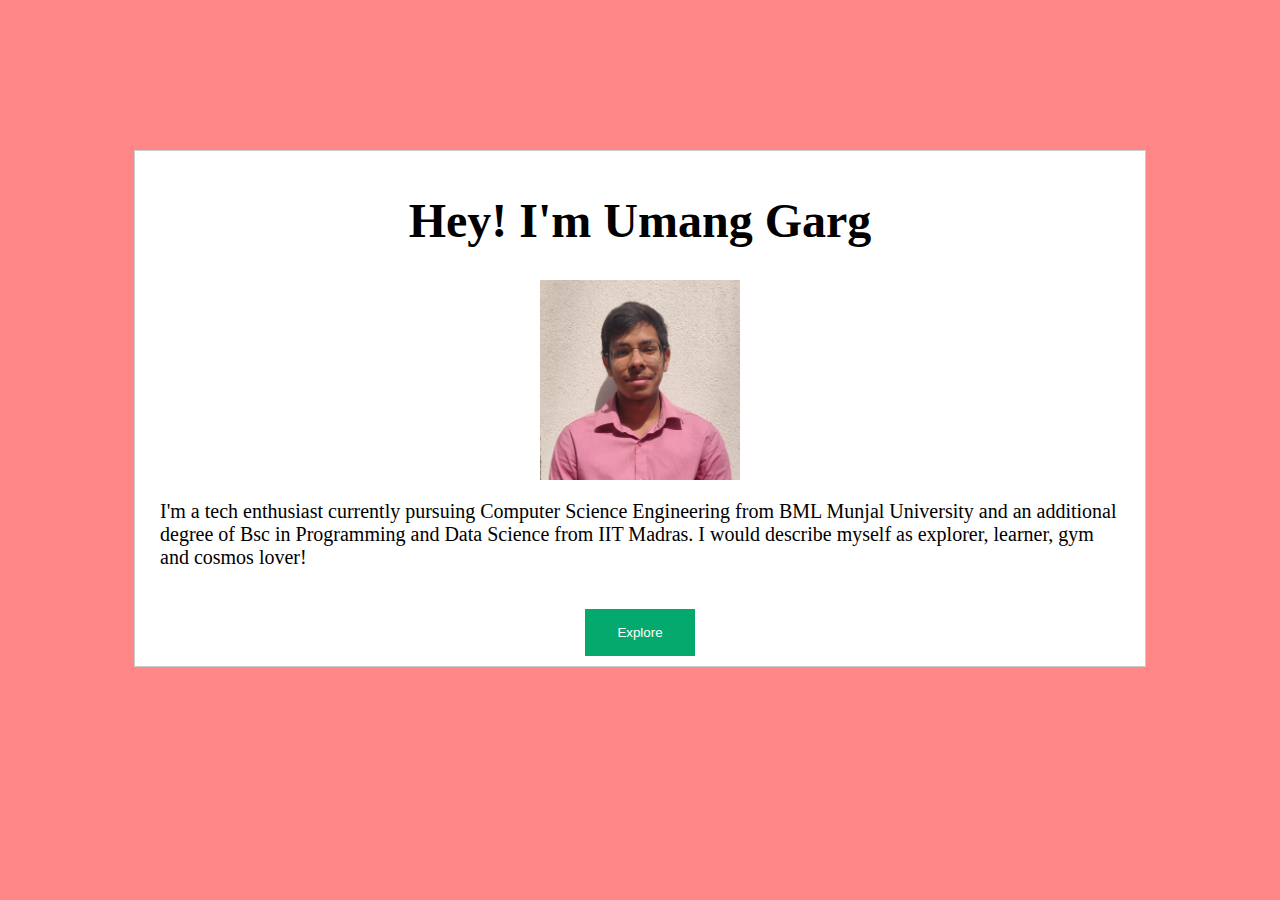
<file: index.html>
<!DOCTYPE html>
<html lang="en">

<head>
    <meta charset="UTF-8">
    <meta http-equiv="X-UA-Compatible" content="IE=edge">
    <meta name="viewport" content="width=device-width, initial-scale=1.0">
  <link rel = "icon" href = "/static/UG (1).png" type = "image/x-icon"> 
    <title>Profile</title>

    <style>
        
    body {
        margin: 0;
        padding: 0;
        font-family: "Helvetica Neue";
        background-color: #FF8787;
    }

    h1 {
        text-align: center;
        font-size: 3em;
    }

    .text {
        text-align: center;
        font-size: 20px;
    }

    input[type=text] {
        border: 2px solid;
        border-radius: 4px;
    }

    input[type=button] {
        background-color: #04AA6D;
        border: none;
        color: white;
        padding: 16px 32px;
        /* text-decoration: none; */
        margin: 40px auto 0;
        display: block;
        cursor: pointer;
    }
    .container {
        width: 90%;
        max-width: 960px;
        margin: 150px auto;
        padding: 10px 25px;
        border: 1px solid #ccc;
        background: #fff;
    }
    a{
        text-decoration: none;
    }

    .center {
        display: block;
        margin: 0 auto 20px;
        max-width: 50%;
    }

    @media screen and (max-width: 768px) {
        .container {
            margin: 100px auto;
        }
        .center {
            max-width: 80%;
        }
    }

    @media screen and (max-width: 480px) {
        .container {
            margin: 50px auto;
            padding: 10px;
        }
        input[type=button] {
            margin-top: 20px;
        }
    }
    </style>
</head>

<body>
    <div class="container">
        <h1>Hey! I'm Umang Garg</h1>
        <div data-role="content">
            <img src="/static/WhatsApp Image 2023-02-09 at 3.01.21 PM copy.jpeg" alt="Profile Pic" style="width:200px;height:200px;" class="center">
            <label for="slider-1" class="text"> I'm a tech enthusiast currently pursuing Computer Science Engineering
                from BML Munjal University and an additional degree of Bsc in Programming and Data Science from IIT
                Madras. I would describe myself as explorer, learner, gym and cosmos lover!</label>
            <br />
            <a href="/views/home_page.html">
                <input type="button" value="Explore" ></input>
            </a>

        </div>
    </div>
</body>

</html>
</file>
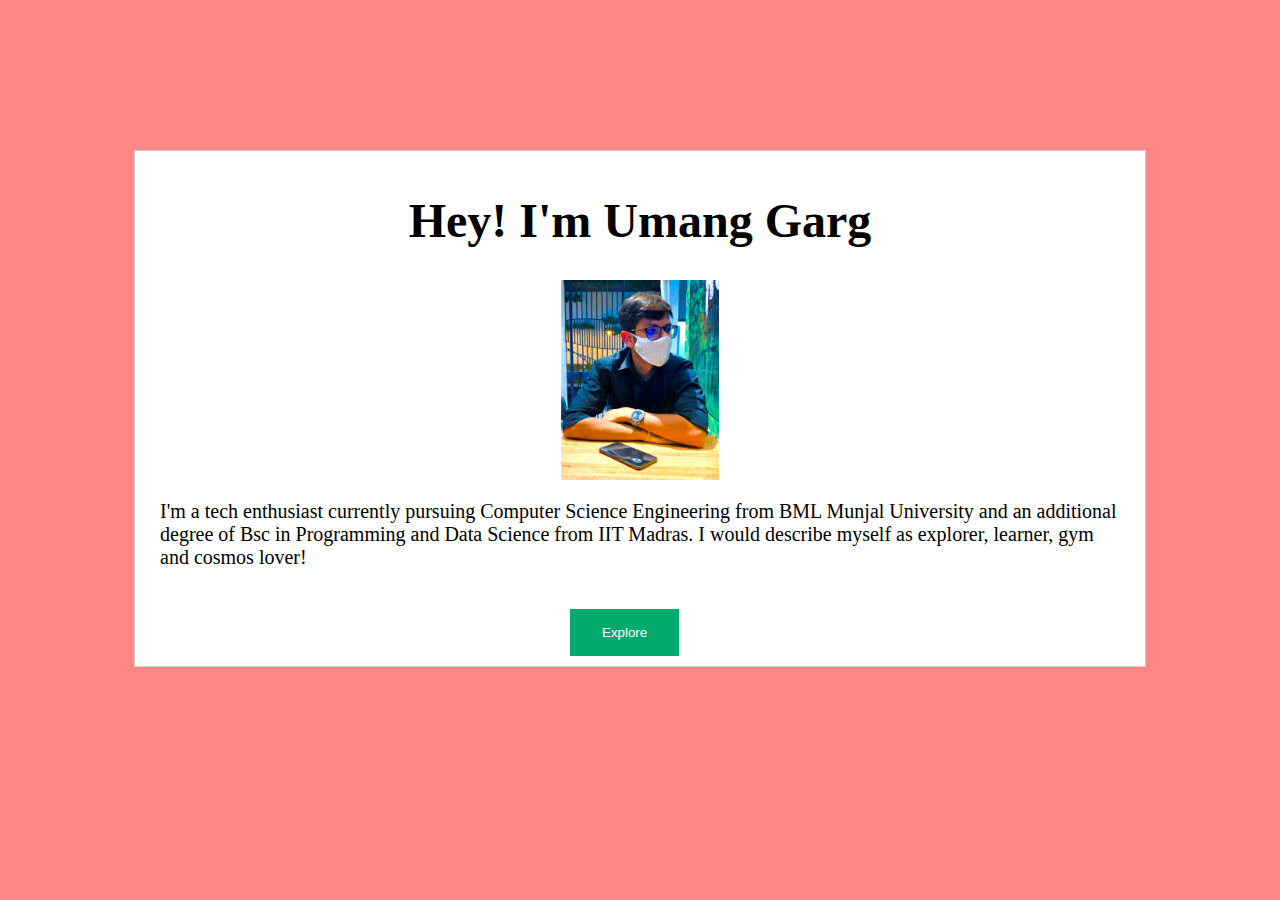
<file: views/index.html>
<!DOCTYPE html>
<html lang="en">

<head>
    <meta charset="UTF-8">
    <meta http-equiv="X-UA-Compatible" content="IE=edge">
    <meta name="viewport" content="width=device-width, initial-scale=1.0">
  <link rel = "icon" href = "/static/UG (1).png" type = "image/x-icon"> 
    <title>Profile</title>

    <style>
        body {
            margin: 0;
            padding: 0;
            font-family: "Helvetica Neue";
            background-color: #FF8787;
        }

        h1 {
            text-align: center;
            font-size: 3em;
        }

        .text {
            text-align: center;
            font-size: 20px;
        }

        input[type=text] {
            border: 2px solid;
            /* margin: 0px 30px 0px; */
            border-radius: 4px;
        }

        input[type=button] {
            background-color: #04AA6D;
            border: none;
            color: white;
            padding: 16px 32px;
            text-decoration: none;
            margin: 40px 410px 0px;
            cursor: pointer;
        }

        .container {
            width: 960px;
            margin: 150px auto;
            padding: 10px 25px;
            border: 1px solid #ccc;
            background: #fff;
        }

        .center {
            display: block;
            margin-left: auto;
            margin-right: auto;
            margin-bottom: 20px;
            width: 50%;
        }
    </style>
</head>

<body>
    <div class="container">
        <h1>Hey! I'm Umang Garg</h1>
        <div data-role="content">
            <img src="/static/IMG_1668 2 copy.jpg" alt="Profile Pic" style="width:200px;height:200px;" class="center">
            <label for="slider-1" class="text"> I'm a tech enthusiast currently pursuing Computer Science Engineering
                from BML Munjal University and an additional degree of Bsc in Programming and Data Science from IIT
                Madras. I would describe myself as explorer, learner, gym and cosmos lover!</label>
            <br />
            <a href="/views/home_page.html">
                <input type="button" value="Explore" ></input>
            </a>

        </div>
    </div>
</body>

</html>
</file>
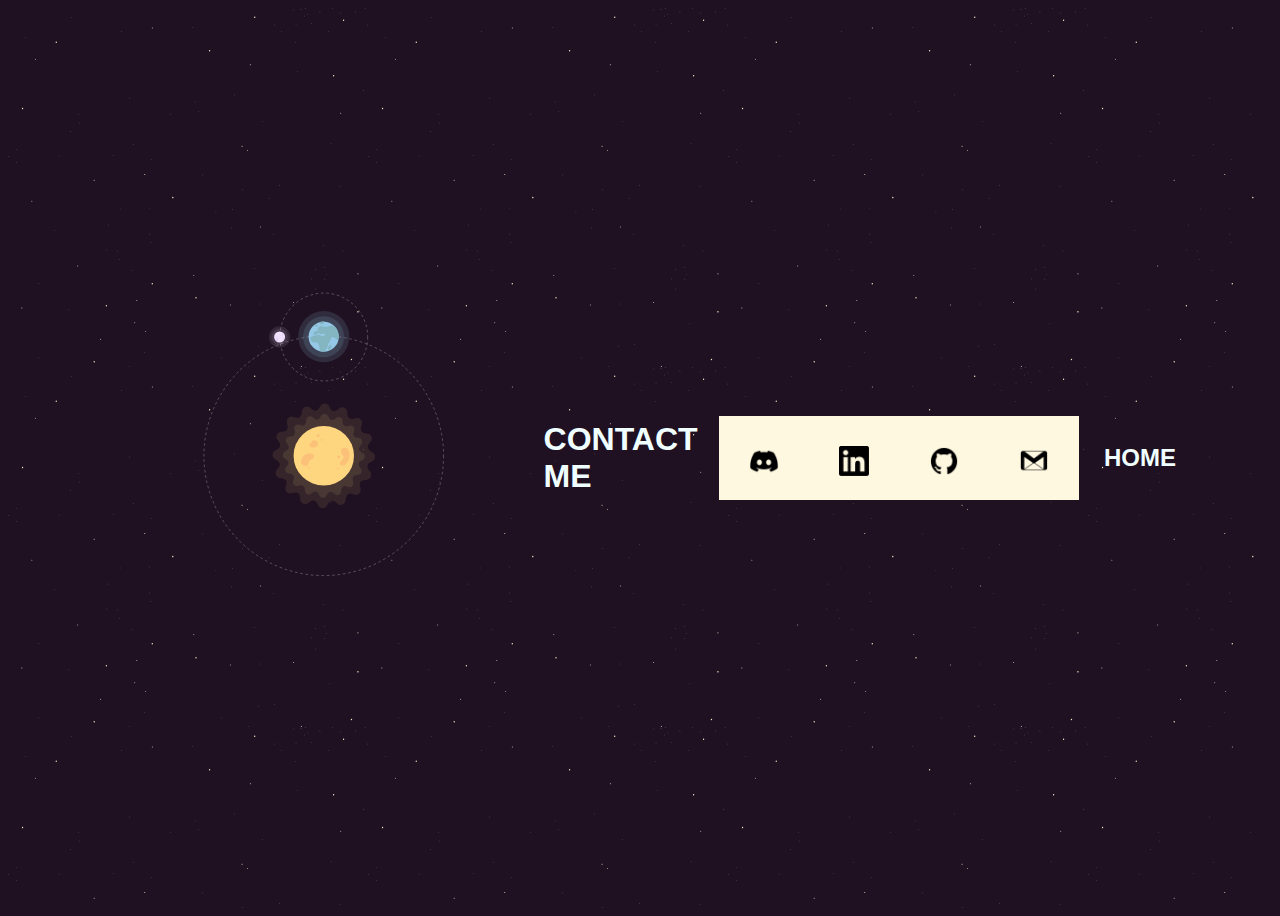
<file: views/contact.html>
<!DOCTYPE html>
<html lang="en">
<head>
    <meta charset="UTF-8">
    <meta http-equiv="X-UA-Compatible" content="IE=edge">
    <meta name="viewport" content="width=device-width, initial-scale=1.0">
    <link rel="stylesheet" href="/static/day_night.css">
	<link rel = "icon" href = "/static/UG (1).png" type = "image/x-icon"> 
    <title>Contact</title>
</head>
<body>
  
<div class="comet-rain">
 
	<svg role="presentation" id="svg-comet" class="svg-defs" data-name="comet" viewBox="0 0 195 173.05" width="195" height="173.05">
		<symbol id="comet">
			<path d="M192.39.66c-33.66,31.46-93.3,81.16-129,108.88L3.42,156c-5,3.89-4.29,11.28.74,15.4s12.84-.83,13.1-1.07C51.09,138.62,82.6,104.72,116.64,73c8.89-8.29,66.23-59.5,77.47-70.13C196.17,1,194.24-1.08,192.39.66Z" />
		</symbol>
	</svg>

 
	<svg role="presentation" width="0" height="0">
		<defs>
			<linearGradient id="gradient" x1="194.94" y1="4.2" x2="11.72" y2="161.98" gradientUnits="userSpaceOnUse">
				<stop offset="0%" stop-color="#fff" stop-opacity="0.03"></stop>
				<stop offset="100%" stop-color="var(--t-sun-color)"></stop>
			</linearGradient>
		</defs>
	</svg>

	<svg role="presentation" class="comet-01 comet-instance" width="195" height="173.05" viewBox="0 0 195 173.05">
		<use xlink:href="#comet" />
	</svg>

	<svg role="presentation" class="comet-02 comet-instance" width="195" height="173.05" viewBox="0 0 195 173.05">
		<use xlink:href="#comet" />
	</svg>

	<svg role="presentation" class="comet-03 comet-instance" width="195" height="173.05" viewBox="0 0 195 173.05">
		<use xlink:href="#comet" />
	</svg>

	<svg role="presentation" class="comet-04 comet-instance" width="195" height="173.05" viewBox="0 0 195 173.05">
		<use xlink:href="#comet" />
	</svg>

	<svg role="presentation" class="comet-05 comet-instance" width="195" height="173.05" viewBox="0 0 195 173.05">
		<use xlink:href="#comet" />
	</svg>

	<svg role="presentation" class="comet-06 comet-instance" width="195" height="173.05" viewBox="0 0 195 173.05">
		<use xlink:href="#comet" />
	</svg>
</div>

<div class="container">


	<div class="solar-system-animation">
		<svg id="animation-scene" class="animation-scene" viewBox="0 0 1400 1400">
			<g id="Solar-system">
				<circle id="sun-path" class="astral-paths earth-path" cx="700" cy="700" r="446.73" />
				<g id="system-sun" class="system-sun">
					<g class="shadow-02-container">
						<path id="Shadow-2" class="sun-system-shadow-02" d="M891,701.53c-.73-17.83-24.69-14.39-27-34.15-.62-14.17,22.33-20.33,13.08-40.67-7.35-16.19-28.2-3.64-37.76-21-5.88-12.84,13-27.52-3.14-42.69-12.85-12.07-27.42,7.67-42.74-4.61-10.24-9.56,1.73-30.51-18.88-38.2-16.4-6.13-22.46,17.81-41.22,12.46-13-4.82-9.83-28.86-31.75-27.91-17.44.76-14.09,25.24-33.42,27.64-13.85.64-19.88-22.82-39.78-13.36-15.84,7.52-3.57,28.83-20.54,38.6-12.56,6-26.91-13.3-41.75,3.22-11.82,13.14,7.49,28-4.52,43.69-9.36,10.47-29.85-1.76-37.38,19.31-6,16.76,17.41,23,12.18,42.13-4.72,13.33-28.24,10-27.31,32.46.73,17.83,24.69,14.39,27,34.15.62,14.17-22.33,20.33-13.08,40.67,7.35,16.19,28.19,3.64,37.75,21,5.89,12.84-13,27.51,3.14,42.69,12.86,12.07,27.43-7.68,42.76,4.61,10.22,9.56-1.73,30.51,18.87,38.2,16.4,6.13,22.46-17.81,41.22-12.46,13,4.82,9.83,28.86,31.75,27.91,17.45-.76,14.09-25.24,33.42-27.64,13.85-.64,19.88,22.82,39.78,13.36,15.84-7.52,3.57-28.82,20.53-38.6,12.57-6,26.92,13.3,41.77-3.22,11.81-13.14-7.5-28,4.52-43.69,9.35-10.47,29.84,1.75,37.37-19.31,6-16.76-17.41-23-12.18-42.13C868.4,720.66,891.91,723.94,891,701.53Z" />
					</g>
					<g class="shadow-01-container">
						<path id="Shadow-1" class="sun-system-shadow-01" d="M853.11,701.23c-.59-14.3-19.79-11.54-21.66-27.38-.51-11.36,17.89-16.3,10.48-32.61-5.9-13-22.61-2.92-30.27-16.82-4.72-10.29,10.43-22.06-2.52-34.22-10.31-9.68-22,6.15-34.27-3.7-8.21-7.66,1.39-24.46-15.13-30.63-13.15-4.91-18,14.28-33,10-10.46-3.87-7.88-23.14-25.45-22.38-14,.61-11.3,20.23-26.8,22.16-11.11.51-15.94-18.3-31.89-10.72-12.7,6-2.86,23.12-16.47,31-10.07,4.82-21.57-10.66-33.47,2.58-9.48,10.54,6,22.47-3.63,35-7.5,8.4-23.93-1.41-30,15.48-4.8,13.44,14,18.41,9.77,33.78-3.78,10.69-22.64,8.06-21.89,26,.59,14.3,19.79,11.54,21.66,27.38.51,11.36-17.89,16.3-10.48,32.61,5.9,13,22.6,2.92,30.27,16.81,4.72,10.3-10.44,22.07,2.52,34.23,10.31,9.68,22-6.15,34.27,3.7,8.2,7.67-1.38,24.46,15.13,30.63,13.15,4.91,18-14.28,33-10,10.46,3.87,7.88,23.14,25.45,22.38,14-.61,11.3-20.23,26.8-22.16,11.11-.51,15.94,18.3,31.89,10.72,12.7-6,2.86-23.12,16.46-31,10.07-4.82,21.58,10.66,33.48-2.58,9.48-10.54-6-22.47,3.63-35,7.5-8.39,23.93,1.4,30-15.48,4.8-13.44-14-18.41-9.77-33.78C835,716.56,853.86,719.19,853.11,701.23Z" />
					</g>
					<g id="Sun-Center" class="sun-center">
						<g id="sun-bg">
							<ellipse class="sun-system-bg" cx="700.1" cy="700.02" rx="112.62" ry="111.31" />
						</g>
						<g id="solar-pattern" class="sun-system-patterns">

							<path d="M645.23,691.65c-22.92-1.52-43.41,35.65-17.18,45.57,23.25,3.94,10-15.63,23.57-22C666.1,709.92,671.45,691.23,645.23,691.65Z" />
							<path d="M677.68,619.74c-11,4.66,2.61,17.09,7.19,6.73C686.21,622.31,681.56,618.62,677.68,619.74Z" />
							<path d="M677.33,650.71c-2.92-9.79-21.62-11.71-23.4-.51C626.38,669.21,686.18,680.3,677.33,650.71Z" />
							<path d="M692.35,637.33c-4.34,0-4.35,6.75,0,6.75S696.71,637.33,692.35,637.33Z" />
							<path d="M796.8,693.83c-2.73-40.32-54.15-24.47-22.92,8.42,3.83,12.2-32.82,31.45-1.68,34.78C789.86,732.64,796.87,710.12,796.8,693.83Z" />
							<path d="M760.72,702c-3.23-6.51-12.89-1.75-10.73,4.83C752.53,714.43,764,708.8,760.72,702Z" />
							<path d="M752.51,745.21c-4.35,0-4.35,6.76,0,6.76S756.87,745.21,752.51,745.21Z" />
							<path d="M645.85,742.12c-4.35,0-4.36,6.75,0,6.75S650.2,742.12,645.85,742.12Z" />
						</g>
					</g>
				</g>
				<g class="system-earth-moon-container">
					<g id="system-earth" class="system-earth-moon">
						<circle class="astral-paths moon-path" cx="700" cy="257.25" r="163.79" />
						<g id="earth" class="system-earth">
							<circle id="Shadow-2-2" class="earth-shadow-02" cx="700" cy="255.79" r="95.31" />
							<circle id="Shadow-1-2" class="earth-shadow-01" class="cls-5" cx="699.31" cy="256.48" r="76.5" />
							<g id="Planet" class="planet">
								<circle id="water-bg" class="earth-water" cx="699.7" cy="256.09" r="56.15" />
								<g id="continents" class="earth-continent">
									<path d="M687.11,207.26c2,4.53,8.75,4.4,11.32.86,1.82-3.13,1.9-8.09,6.22-8C702.06,200.07,679.4,198.12,687.11,207.26Z" />
									<path d="M726.44,287.35c-6.77-1.25-15.74,18.37-7.09,17.24C725.52,302.43,734.86,289.49,726.44,287.35Z" />
									<path d="M676.87,217.52c-2.48-13.89-8.65-9-8.58-.22C668.14,219.59,676.53,218.46,676.87,217.52Z" />
									<path d="M753.7,240.67c-2.54-7.48-5.41-14.3-10.86-20.5a56.06,56.06,0,0,0-7.18-7.19c-17.83,3.73-24.3,9-45.48,4.27-2.71-4.14-8.38,2.63-9.53,4.15-.85.5-4.44,2.31-4.81,3.12-.55,2.89,5.34,6,1.82,9a7.84,7.84,0,0,1-4,1.22c-9.43-.13-11.36,5.3-11.92,10.35.48,11,12.69,1.25,16.93-1.65,6.47-2.64,5.35,3.6,8.22,3,5.12-1.24,22.63-4.65,16,5.07-13.25,9-15.93-10.69-35,1.3-11.15-1.69-23.4,8.5-15.33,18.65,5.8,9.29,19.07,4.11,27.05,8.78,4.92,9,2.51,19.76,8.19,28.33a12.37,12.37,0,0,0,3.79,3.12,57.43,57.43,0,0,0,6.74.55c6.64-1.9,12.85-10.16,15.21-16.53,3.59-9.8,2.31-14.54,10.42-22.33,0-6.05,2.53-14.53,10-16,9-.21,10.26,9,17.54,11.44a12.66,12.66,0,0,0,3.83-5.63,53.91,53.91,0,0,0,.45-7A56.51,56.51,0,0,0,753.7,240.67Z" />
								</g>
							</g>
						</g>
						<g id="system-moonlight" class="system-moonlight">
							<circle id="Shadow-2-3" class="moon-shadow-02" cx="700" cy="92.85" r="40" />
							<circle id="Shadow-1-3" class="moon-shadow-01" cx="700" cy="92.85" r="30.66" />
							<g id="moon-system-center">
								<circle id="moon-system-bg" class="moon-center" cx="700" cy="92.85" r="20.47" />
								<g id="moon-pattern" class="moon-pattern">
									<ellipse cx="692.39" cy="81.87" rx="2.95" ry="2.96" />
									<ellipse cx="710.87" cy="101.69" rx="5.17" ry="5.27" transform="translate(607.73 812.35) rotate(-89.88)" />
									<ellipse cx="700.69" cy="103.74" rx="2.24" ry="2.28" transform="translate(595.52 804.22) rotate(-89.88)" />
									<ellipse cx="705.24" cy="94.63" rx="1.39" ry="1.47" transform="translate(609.17 799.68) rotate(-89.88)" />
									<ellipse cx="713.68" cy="93.91" rx="0.59" ry="0.63" transform="translate(618.31 807.4) rotate(-89.88)" />
									<ellipse cx="703.44" cy="78.86" rx="2.49" ry="2.63" transform="translate(623.15 782.14) rotate(-89.88)" />
									<ellipse cx="686.07" cy="99.66" rx="1.21" ry="1.24" transform="matrix(0, -1, 1, 0, 585.01, 785.53)" />
									<ellipse cx="689.2" cy="87.88" rx="1.21" ry="1.22" transform="matrix(0, -1, 1, 0, 599.91, 776.9)" />
									<ellipse cx="694.15" cy="87.54" rx="1.61" ry="1.7" transform="matrix(0, -1, 1, 0, 605.19, 781.51)" />
								</g>
							</g>
						</g>
					</g>
				</g>
			</g>
		</svg>
	
	</div>
</div>

<h1>CONTACT ME</h1>
<footer id="container_footer">
	<a href="https://discord.com/">
		<img class="icons" id="discord" accesskey="" src="/static/8546766_discord_icon.png" alt="discord">
	</a>
	<a href="https://www.linkedin.com/in/umang-garg-3a6147210/">
		<img class="icons" id="linkedin" src="/static/5305157_connection_linkedin_network_linkedin logo_icon.png" alt="linkedin">
	</a>
	<a href="https://github.com/TBUGOP">
		<img class="icons" id="github" src="/static/211904_social_github_icon.png" alt="github">
	</a>
	<a  href="mailto:umanggarg2002@gmail.com">
		<img class="icons" id="gmail" src="/static/1181190_email_gmail_google_mail_icon.png" alt="gmail">
	</a>
	<!-- <a href="https://drive.google.com/file/d/1Lr_g6sf6W6dHB8oRSNAy4CvoHZJIMWWd/view?usp=share_link">
		<h2 class="icons" id="Resume">Resume</h2>
	</a> -->
</footer>
<a href="/index.html">
	<h2 style="margin-left: 25px;" >
		HOME
	</h2>
</a>


</body>
</html>
</file>
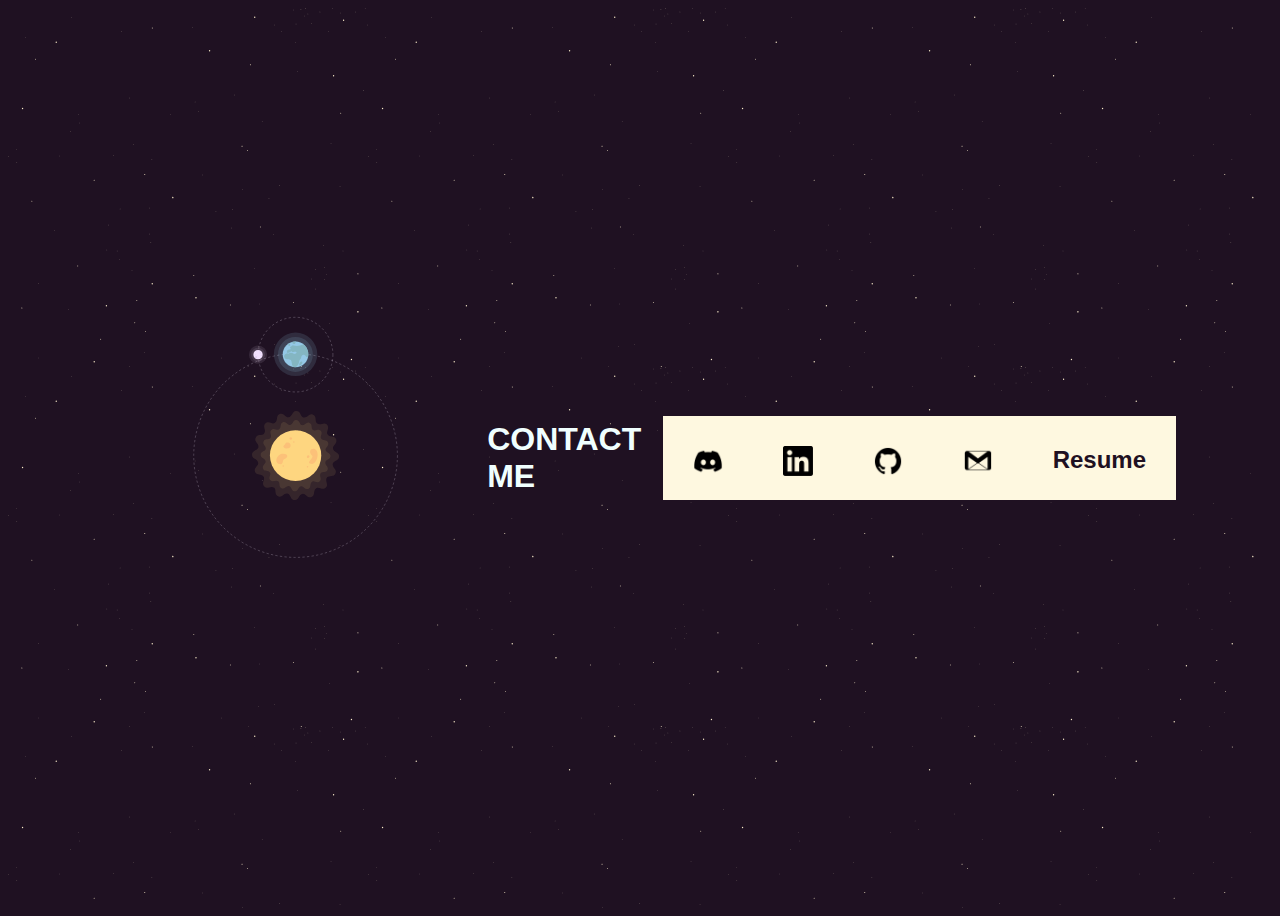
<file: views/day_night.html>
<!DOCTYPE html>
<html lang="en">
<head>
    <meta charset="UTF-8">
    <meta http-equiv="X-UA-Compatible" content="IE=edge">
    <meta name="viewport" content="width=device-width, initial-scale=1.0">
    <link rel="stylesheet" href="/static/day_night.css">
	<link rel = "icon" href = "/static/UG (1).png" type = "image/x-icon"> 
    <title>Contact</title>
</head>
<body>
  
<div class="comet-rain">
 
	<svg role="presentation" id="svg-comet" class="svg-defs" data-name="comet" viewBox="0 0 195 173.05" width="195" height="173.05">
		<symbol id="comet">
			<path d="M192.39.66c-33.66,31.46-93.3,81.16-129,108.88L3.42,156c-5,3.89-4.29,11.28.74,15.4s12.84-.83,13.1-1.07C51.09,138.62,82.6,104.72,116.64,73c8.89-8.29,66.23-59.5,77.47-70.13C196.17,1,194.24-1.08,192.39.66Z" />
		</symbol>
	</svg>

 
	<svg role="presentation" width="0" height="0">
		<defs>
			<linearGradient id="gradient" x1="194.94" y1="4.2" x2="11.72" y2="161.98" gradientUnits="userSpaceOnUse">
				<stop offset="0%" stop-color="#fff" stop-opacity="0.03"></stop>
				<stop offset="100%" stop-color="var(--t-sun-color)"></stop>
			</linearGradient>
		</defs>
	</svg>

	<svg role="presentation" class="comet-01 comet-instance" width="195" height="173.05" viewBox="0 0 195 173.05">
		<use xlink:href="#comet" />
	</svg>

	<svg role="presentation" class="comet-02 comet-instance" width="195" height="173.05" viewBox="0 0 195 173.05">
		<use xlink:href="#comet" />
	</svg>

	<svg role="presentation" class="comet-03 comet-instance" width="195" height="173.05" viewBox="0 0 195 173.05">
		<use xlink:href="#comet" />
	</svg>

	<svg role="presentation" class="comet-04 comet-instance" width="195" height="173.05" viewBox="0 0 195 173.05">
		<use xlink:href="#comet" />
	</svg>

	<svg role="presentation" class="comet-05 comet-instance" width="195" height="173.05" viewBox="0 0 195 173.05">
		<use xlink:href="#comet" />
	</svg>

	<svg role="presentation" class="comet-06 comet-instance" width="195" height="173.05" viewBox="0 0 195 173.05">
		<use xlink:href="#comet" />
	</svg>
</div>

<div class="container">


	<div class="solar-system-animation">
		<svg id="animation-scene" class="animation-scene" viewBox="0 0 1400 1400">
			<g id="Solar-system">
				<circle id="sun-path" class="astral-paths earth-path" cx="700" cy="700" r="446.73" />
				<g id="system-sun" class="system-sun">
					<g class="shadow-02-container">
						<path id="Shadow-2" class="sun-system-shadow-02" d="M891,701.53c-.73-17.83-24.69-14.39-27-34.15-.62-14.17,22.33-20.33,13.08-40.67-7.35-16.19-28.2-3.64-37.76-21-5.88-12.84,13-27.52-3.14-42.69-12.85-12.07-27.42,7.67-42.74-4.61-10.24-9.56,1.73-30.51-18.88-38.2-16.4-6.13-22.46,17.81-41.22,12.46-13-4.82-9.83-28.86-31.75-27.91-17.44.76-14.09,25.24-33.42,27.64-13.85.64-19.88-22.82-39.78-13.36-15.84,7.52-3.57,28.83-20.54,38.6-12.56,6-26.91-13.3-41.75,3.22-11.82,13.14,7.49,28-4.52,43.69-9.36,10.47-29.85-1.76-37.38,19.31-6,16.76,17.41,23,12.18,42.13-4.72,13.33-28.24,10-27.31,32.46.73,17.83,24.69,14.39,27,34.15.62,14.17-22.33,20.33-13.08,40.67,7.35,16.19,28.19,3.64,37.75,21,5.89,12.84-13,27.51,3.14,42.69,12.86,12.07,27.43-7.68,42.76,4.61,10.22,9.56-1.73,30.51,18.87,38.2,16.4,6.13,22.46-17.81,41.22-12.46,13,4.82,9.83,28.86,31.75,27.91,17.45-.76,14.09-25.24,33.42-27.64,13.85-.64,19.88,22.82,39.78,13.36,15.84-7.52,3.57-28.82,20.53-38.6,12.57-6,26.92,13.3,41.77-3.22,11.81-13.14-7.5-28,4.52-43.69,9.35-10.47,29.84,1.75,37.37-19.31,6-16.76-17.41-23-12.18-42.13C868.4,720.66,891.91,723.94,891,701.53Z" />
					</g>
					<g class="shadow-01-container">
						<path id="Shadow-1" class="sun-system-shadow-01" d="M853.11,701.23c-.59-14.3-19.79-11.54-21.66-27.38-.51-11.36,17.89-16.3,10.48-32.61-5.9-13-22.61-2.92-30.27-16.82-4.72-10.29,10.43-22.06-2.52-34.22-10.31-9.68-22,6.15-34.27-3.7-8.21-7.66,1.39-24.46-15.13-30.63-13.15-4.91-18,14.28-33,10-10.46-3.87-7.88-23.14-25.45-22.38-14,.61-11.3,20.23-26.8,22.16-11.11.51-15.94-18.3-31.89-10.72-12.7,6-2.86,23.12-16.47,31-10.07,4.82-21.57-10.66-33.47,2.58-9.48,10.54,6,22.47-3.63,35-7.5,8.4-23.93-1.41-30,15.48-4.8,13.44,14,18.41,9.77,33.78-3.78,10.69-22.64,8.06-21.89,26,.59,14.3,19.79,11.54,21.66,27.38.51,11.36-17.89,16.3-10.48,32.61,5.9,13,22.6,2.92,30.27,16.81,4.72,10.3-10.44,22.07,2.52,34.23,10.31,9.68,22-6.15,34.27,3.7,8.2,7.67-1.38,24.46,15.13,30.63,13.15,4.91,18-14.28,33-10,10.46,3.87,7.88,23.14,25.45,22.38,14-.61,11.3-20.23,26.8-22.16,11.11-.51,15.94,18.3,31.89,10.72,12.7-6,2.86-23.12,16.46-31,10.07-4.82,21.58,10.66,33.48-2.58,9.48-10.54-6-22.47,3.63-35,7.5-8.39,23.93,1.4,30-15.48,4.8-13.44-14-18.41-9.77-33.78C835,716.56,853.86,719.19,853.11,701.23Z" />
					</g>
					<g id="Sun-Center" class="sun-center">
						<g id="sun-bg">
							<ellipse class="sun-system-bg" cx="700.1" cy="700.02" rx="112.62" ry="111.31" />
						</g>
						<g id="solar-pattern" class="sun-system-patterns">

							<path d="M645.23,691.65c-22.92-1.52-43.41,35.65-17.18,45.57,23.25,3.94,10-15.63,23.57-22C666.1,709.92,671.45,691.23,645.23,691.65Z" />
							<path d="M677.68,619.74c-11,4.66,2.61,17.09,7.19,6.73C686.21,622.31,681.56,618.62,677.68,619.74Z" />
							<path d="M677.33,650.71c-2.92-9.79-21.62-11.71-23.4-.51C626.38,669.21,686.18,680.3,677.33,650.71Z" />
							<path d="M692.35,637.33c-4.34,0-4.35,6.75,0,6.75S696.71,637.33,692.35,637.33Z" />
							<path d="M796.8,693.83c-2.73-40.32-54.15-24.47-22.92,8.42,3.83,12.2-32.82,31.45-1.68,34.78C789.86,732.64,796.87,710.12,796.8,693.83Z" />
							<path d="M760.72,702c-3.23-6.51-12.89-1.75-10.73,4.83C752.53,714.43,764,708.8,760.72,702Z" />
							<path d="M752.51,745.21c-4.35,0-4.35,6.76,0,6.76S756.87,745.21,752.51,745.21Z" />
							<path d="M645.85,742.12c-4.35,0-4.36,6.75,0,6.75S650.2,742.12,645.85,742.12Z" />
						</g>
					</g>
				</g>
				<g class="system-earth-moon-container">
					<g id="system-earth" class="system-earth-moon">
						<circle class="astral-paths moon-path" cx="700" cy="257.25" r="163.79" />
						<g id="earth" class="system-earth">
							<circle id="Shadow-2-2" class="earth-shadow-02" cx="700" cy="255.79" r="95.31" />
							<circle id="Shadow-1-2" class="earth-shadow-01" class="cls-5" cx="699.31" cy="256.48" r="76.5" />
							<g id="Planet" class="planet">
								<circle id="water-bg" class="earth-water" cx="699.7" cy="256.09" r="56.15" />
								<g id="continents" class="earth-continent">
									<path d="M687.11,207.26c2,4.53,8.75,4.4,11.32.86,1.82-3.13,1.9-8.09,6.22-8C702.06,200.07,679.4,198.12,687.11,207.26Z" />
									<path d="M726.44,287.35c-6.77-1.25-15.74,18.37-7.09,17.24C725.52,302.43,734.86,289.49,726.44,287.35Z" />
									<path d="M676.87,217.52c-2.48-13.89-8.65-9-8.58-.22C668.14,219.59,676.53,218.46,676.87,217.52Z" />
									<path d="M753.7,240.67c-2.54-7.48-5.41-14.3-10.86-20.5a56.06,56.06,0,0,0-7.18-7.19c-17.83,3.73-24.3,9-45.48,4.27-2.71-4.14-8.38,2.63-9.53,4.15-.85.5-4.44,2.31-4.81,3.12-.55,2.89,5.34,6,1.82,9a7.84,7.84,0,0,1-4,1.22c-9.43-.13-11.36,5.3-11.92,10.35.48,11,12.69,1.25,16.93-1.65,6.47-2.64,5.35,3.6,8.22,3,5.12-1.24,22.63-4.65,16,5.07-13.25,9-15.93-10.69-35,1.3-11.15-1.69-23.4,8.5-15.33,18.65,5.8,9.29,19.07,4.11,27.05,8.78,4.92,9,2.51,19.76,8.19,28.33a12.37,12.37,0,0,0,3.79,3.12,57.43,57.43,0,0,0,6.74.55c6.64-1.9,12.85-10.16,15.21-16.53,3.59-9.8,2.31-14.54,10.42-22.33,0-6.05,2.53-14.53,10-16,9-.21,10.26,9,17.54,11.44a12.66,12.66,0,0,0,3.83-5.63,53.91,53.91,0,0,0,.45-7A56.51,56.51,0,0,0,753.7,240.67Z" />
								</g>
							</g>
						</g>
						<g id="system-moonlight" class="system-moonlight">
							<circle id="Shadow-2-3" class="moon-shadow-02" cx="700" cy="92.85" r="40" />
							<circle id="Shadow-1-3" class="moon-shadow-01" cx="700" cy="92.85" r="30.66" />
							<g id="moon-system-center">
								<circle id="moon-system-bg" class="moon-center" cx="700" cy="92.85" r="20.47" />
								<g id="moon-pattern" class="moon-pattern">
									<ellipse cx="692.39" cy="81.87" rx="2.95" ry="2.96" />
									<ellipse cx="710.87" cy="101.69" rx="5.17" ry="5.27" transform="translate(607.73 812.35) rotate(-89.88)" />
									<ellipse cx="700.69" cy="103.74" rx="2.24" ry="2.28" transform="translate(595.52 804.22) rotate(-89.88)" />
									<ellipse cx="705.24" cy="94.63" rx="1.39" ry="1.47" transform="translate(609.17 799.68) rotate(-89.88)" />
									<ellipse cx="713.68" cy="93.91" rx="0.59" ry="0.63" transform="translate(618.31 807.4) rotate(-89.88)" />
									<ellipse cx="703.44" cy="78.86" rx="2.49" ry="2.63" transform="translate(623.15 782.14) rotate(-89.88)" />
									<ellipse cx="686.07" cy="99.66" rx="1.21" ry="1.24" transform="matrix(0, -1, 1, 0, 585.01, 785.53)" />
									<ellipse cx="689.2" cy="87.88" rx="1.21" ry="1.22" transform="matrix(0, -1, 1, 0, 599.91, 776.9)" />
									<ellipse cx="694.15" cy="87.54" rx="1.61" ry="1.7" transform="matrix(0, -1, 1, 0, 605.19, 781.51)" />
								</g>
							</g>
						</g>
					</g>
				</g>
			</g>
		</svg>
	
	</div>
</div>

<h1>CONTACT ME</h1>
<footer id="container_footer">
	<a href="https://discord.com/">
		<img class="icons" id="discord" accesskey="" src="/static/8546766_discord_icon.png" alt="discord">
	</a>
	<a href="https://www.linkedin.com/in/umang-garg-3a6147210/">
		<img class="icons" id="linkedin" src="/static/5305157_connection_linkedin_network_linkedin logo_icon.png" alt="linkedin">
	</a>
	<a href="https://github.com/TBUGOP">
		<img class="icons" id="github" src="/static/211904_social_github_icon.png" alt="github">
	</a>
	<a  href="mailto:umanggarg2002@gmail.com">
		<img class="icons" id="gmail" src="/static/1181190_email_gmail_google_mail_icon.png" alt="gmail">
	</a>
	<a href="">
		<h2 class="icons" id="Resume">Resume</h2>
	</a>
</footer>


</body>
</html>
</file>
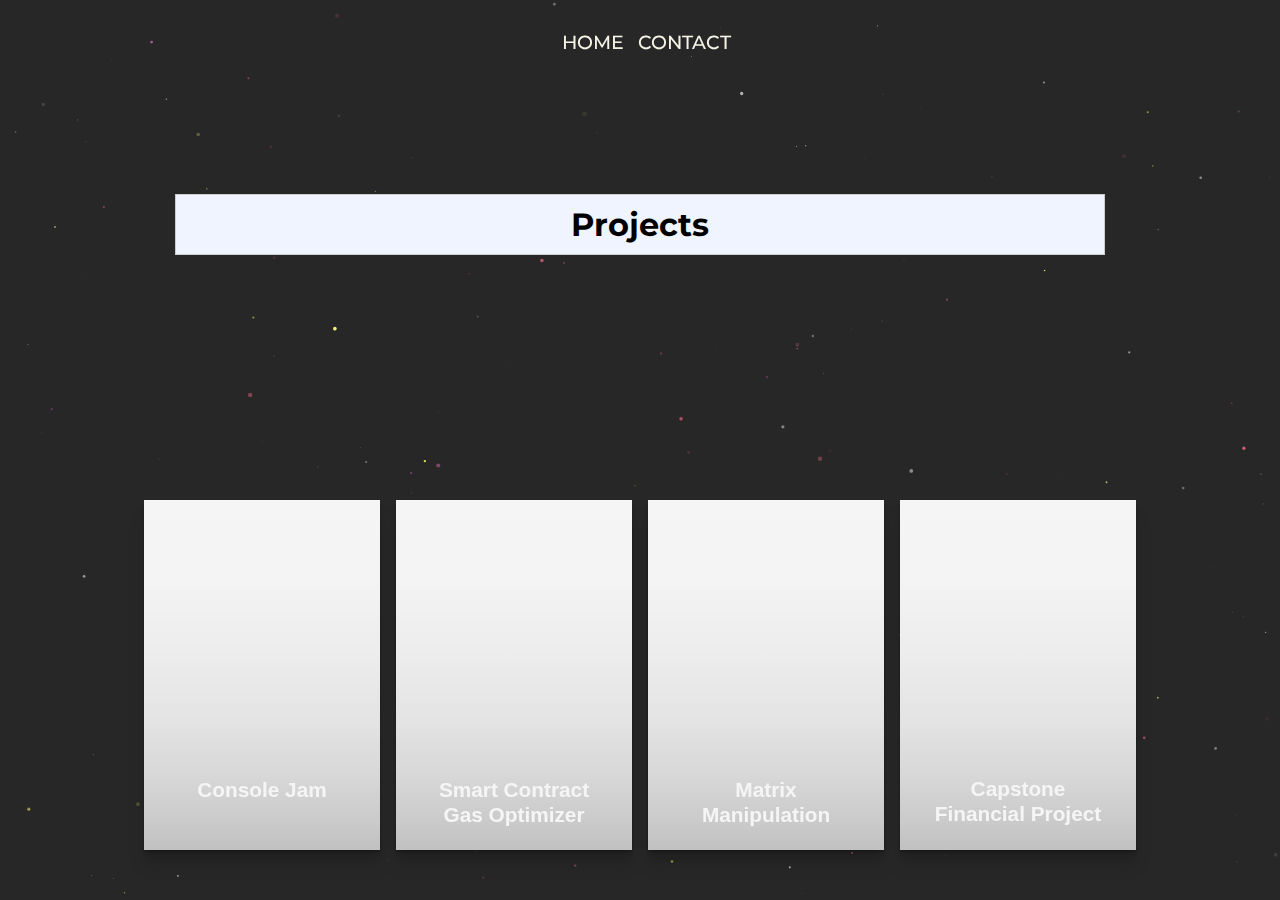
<file: views/home_page.html>
<!DOCTYPE html>
<html lang="en">

<head>
  <meta charset="UTF-8">
  <meta http-equiv="X-UA-Compatible" content="IE=edge">
  <meta name="viewport" content="width=device-width, initial-scale=1.0">
  <link rel="stylesheet" href="/static/home_page.css">
  <link rel="stylesheet" href="/static/home_page2.css">
  <link rel = "icon" href = "/static/UG (1).png" type = "image/x-icon"> 
  <title>Projects/Skills</title>
</head>

<body>
    <div id="particle"></div>
    <nav class="navMenu">
      <a href="/">Home</a>
      <!-- <a href="#container">Skills </a> -->
      <!-- <a href="#container_projects">Projects </a> -->
      <div class="dot"></div>
    </nav>
    <nav class="navMenu" id="navMenu2">
      <a href="contact.html">Contact </a>
      <div class="dot"></div>
    </nav>
    <div id="container">
      <h1>Projects</h1>
  </div>
<section>
    <main class="page-content">
      <div class="card">
        <div class="content">
          <h2 class="title">Console Jam</h2>
          <p class="copy">Site with Mini Games</p>
          <a href="https://github.com/TBUGOP/ConsoleJam">
            <button class="btn" >View on Github</button>
          </a>
        </div>
      </div>
      <div class="card">
        <div class="content">
          <h2 class="title">Smart Contract Gas Optimizer</h2>
          <p class="copy">Reduce gas consumption of smart contracts and visualize the changes</p>
          <a href="https://github.com/TBUGOP/Gas_Optimizer_Visualization">
            <button class="btn">View on Github</button>
          </a>
        </div>
      </div>
      <div class="card">
        <div class="content">
          <h2 class="title">Matrix Manipulation</h2>
          <p class="copy">Image Processing using Matrix Manipulation</p>
          <a href="https://github.com/TBUGOP/Matrix-Manipulation-For-Image-Processing">
            <button class="btn">View on Github</button>
          </a>
        </div>
      </div>
      <div class="card">
        <div class="content">
          <h2 class="title">Capstone Financial Project</h2>
          <p class="copy">Understand the connection between historical data and price forecast of Bitcoin Market.</p>
          <a href="https://github.com/TBUGOP/Capstone-Financial-Project">
          <button class="btn">View on Github</button>
        </a>
        </div>
      </div>
    </main>
  </section>
  
  </body>
  
  </html>
</html>
    <script src="/static/home_page.js"></script>
    <script src="/static/particles.js"></script>
  </body>

</html>
</file>
<file: static/day_night.css>
:root {
	/* Fixed colors that don't get transition/animation */
	--dark-cosmos-color: hsl(290, 34%, 10%);
	--star-color: hsl(272, 57%, 95%);
	--star-color-transparency: hsla(272, 57%, 95%, 0.5);
	--t-sun-color: hsl(47, 100%, 88%);
	--t-moon-color: hsl(274, 93%, 94%);
	--t-moon-pattern-color: hsl(274, 58%, 89%);

	--sunsys-color: hsl(41, 99%, 75%);
	--sunsys-patterns-color: hsl(33, 95%, 73%);

	--earth-water-color: hsl(202, 62%, 74%);
	--earth-continent-color: hsl(192, 34%, 64%);

	/* colorz  that will change on transition */
	--circle-bg-color: hsl(28, 97%, 70%);
	--cactus-body-color: hsl(337, 43%, 28%);
	--cactus-flower-color: hsl(348, 80%, 62%);
	--mountain-color: hsl(346, 43%, 50%);
	--sand-01-color: hsl(339, 55%, 30%);
	--sand-02-color: hsl(335, 62%, 37%);
	--sand-03-color: hsl(338, 53%, 38%);
	--sand-04-color: hsl(336, 46%, 50%);
	
	--poster: hsl(25, 43%, 79%);
	--poster-border: 60px;

	/* animation and transition timings */
	--t-slow: 2500ms;
	--t-med: 1500ms;
	--t-fast: 1000ms;
	--t-delay-motionpath: 400ms;
	--t-delay-colorfades: 200ms;

	--a-scale-from: scale(1);
	--a-scale-to: scale(1.05);
}

/* CSS solar system animation */
.sun-system-bg,
.sun-system-shadow-01,
.sun-system-shadow-02 {
	fill: var(--sunsys-color);
}

.sun-system-shadow-01,
.sun-system-shadow-02 {
	opacity: 0.1;
}

.sun-system-patterns {
	fill: var(--sunsys-patterns-color);
}

.earth-continent {
	fill: var(--earth-continent-color);
}

.earth-water,
.earth-shadow-01,
.earth-shadow-02 {
	fill: var(--earth-water-color);
}
.earth-shadow-01,
.earth-shadow-02 {
	opacity: 0.15;
}

.astral-paths {
	fill: none;
	stroke: var(--star-color);
	stroke-miterlimit: 10;
	stroke-width: 2px;
	stroke-dasharray: 10 10;
	opacity: 0.5;
}

/* Solar System Animations */

/* moon around the earth */
.system-moonlight {
	offset-path: path(
		"M536.21,257.25a163.79,163.79 0 1,0 327.58,0a163.79,163.79 0 1,0 -327.58,0"
	); /* convert circle to path http://complexdan.com/svg-circleellipse-to-path-converter/ */
	offset-distance: 100%;
	transform-origin: 700px 92px;
}

/* Earth around the sun */
.system-earth-moon-container {
	transform-origin: 700px 700px;
}

/* animating the sun in the system */
.system-sun {
	.sun-system-shadow-01 {
		transform-origin: 700px 700px;
	}
	.sun-system-shadow-02 {
		transform-origin: 700px 700px;
	}
}

@media (prefers-reduced-motion: no-preference) {
	/* Moon around the earth */
	.system-moonlight {
		animation: AstralRotation 21s infinite linear;
	}

	/* moon path rotation */
	.moon-path {
		transform-origin: 700px 257px;
		animation: 21s linear infinite Rotation;
	}

	/* planet rotation */
	.planet {
		transform-origin: 700px 255px;
		animation: 3s linear infinite Rotation;
	}

	/* earth rings pulsing */
	.earth-shadow-01 {
		transform-origin: 700px 255px;
		animation: 2s linear infinite Pulsing;
	}
	.earth-shadow-02 {
		--a-scale-from: scale(1.05);
		--a-scale-to: scale(1);
		transform-origin: 700px 255px;
		animation: 2s linear infinite Pulsing;
	}

	/* Earth around the sun */
	.system-earth-moon-container {
		animation: 72s linear infinite Rotation;
	}
	/* earth path rotation */
	.earth-path {
		transform-origin: 700px 700px;
		animation: 72s linear infinite Rotation;
	}

	/* moon rings animation */
	.system-earth-moon {
		.moon-shadow-02 {
			--a-scale-from: scale(1.1);
			--a-scale-to: scale(1);
			transform-origin: 700px 92px;
			animation: 2s linear infinite Pulsing;
		}

		.moon-shadow-01 {
			--a-scale-from: scale(1.1);
			--a-scale-to: scale(1);
			transform-origin: 700px 92px;
			animation: 2s linear infinite Pulsing;
		}
	}

	/* animating the sun in the system */
	.system-sun {
		.shadow-01-container {
			transform-origin: 700px 700px;
			animation: 60s linear infinite Rotation;
		}
		.shadow-02-container {
			transform-origin: 700px 700px;
			animation: 80s linear infinite Rotation;
		}

		.sun-system-shadow-01 {
			animation: 4s linear infinite OpacityRipple;
		}
		.sun-system-shadow-02 {
			--a-scale-from: scale(1.1);
			--a-scale-to: scale(1.01);
			animation: 4s linear infinite OpacityRipple;
		}
	}
}

@media (prefers-reduced-motion: reduce) {
	.system-moonlight {
		animation: AstralRotation 280s infinite linear;
	}

	/* moon path rotation */
	.moon-path {
		transform-origin: 700px 257px;
		animation: 280s linear infinite Rotation;
	}

	/* Earth around the sun */
	.system-earth-moon-container {
		animation: 600s linear infinite Rotation;
	}

	/* animating the sun in the system */
	.system-sun {
		.sun-system-shadow-01 {
			--a-scale-from: scale(1);
			--a-scale-to: scale(1);
			animation: 10s linear infinite OpacityRipple 2s;
		}
		.sun-system-shadow-02 {
			--a-scale-from: scale(1);
			--a-scale-to: scale(1);
			animation: 10s linear infinite OpacityRipple;
		}
	}
}

/* all the keyframes */

@keyframes Pulsing {
	0% {
		transform: var(--a-scale-from);
	}
	50% {
		transform: var(--a-scale-to);
	}
	100% {
		transform: var(--a-scale-from);
	}
}

@keyframes OpacityRipple {
	0% {
		transform: var(--a-scale-from);
		opacity: 0.1;
	}
	50% {
		transform: var(--a-scale-to);
		opacity: 0.18;
	}
	100% {
		transform: var(--a-scale-from);
		opacity: 0.1;
	}
}

@keyframes Rotation {
	0% {
		transform: rotate(0deg);
	}
	100% {
		transform: rotate(360deg);
	}
}

@keyframes AstralRotation {
	to {
		offset-distance: 0%;
	}
}

/* This is the code for the CSS transition demo */

.svg-mask-transition {
	clip-path: url(#clip-path);
}

/* Colors that do not transition */
.sun-center,
.sun-shadow-01,
.sun-shadow-02,
.cloud {
	fill: var(--t-sun-color);
}

.sun-shadow-01 {
	opacity: 0.3;
}

.sun-shadow-02 {
	opacity: 0.2;
}

/* for both moons */

.moon-center,
.moon-shadow-01,
.moon-shadow-02 {
	fill: var(--t-moon-color);
}

.moon-shadow-01 {
	opacity: 0.1;
}

.moon-shadow-02 {
	opacity: 0.1;
}

.moon-pattern {
	fill: var(--t-moon-pattern-color);
}



/* Let"s have some comets raining from the sky */

.svg-defs {
	display: none;
}

.comet-rain {
	z-index: -1;
	position: absolute;
	width: 100vw;
	height:100vh;
	/* display:none; */
}

.comet-instance {
	height: auto;
	position: absolute;
	z-index: -1;
	right: -10vw;
	top: -10vh;
	fill: url(#gradient);
}

.comet-01,
.comet-03,
.comet-04,
.comet-06 {
	width: 5vmin;
	transform: scale(0);
}
.comet-02,
.comet-05 {
	width: 6vmin;
	transform: scale(0);
}

@media screen {
	.comet-instance {
		animation: MakeItRain 10s infinite;
	}

	.comet-01 {
		right: 30vw;
		animation-delay: 0ms;
	}

	.comet-02 {
		right: 57vw;
		animation-delay: 9s;
	}

	.comet-03 {
		right: 83vw;
		animation-delay: 6s;
	}

	.comet-04 {
		top: 13vh;
		animation-delay: 22s;
	}

	.comet-05 {
		top: 34vh;
		animation-delay: 5s;
	}

	.comet-06 {
		top: 67vh;
		animation-delay: 14s;
	}

	/* Animation keyframes */
	@keyframes MakeItRain {
		/* Starting position */
		0% {
			opacity: 0;
			transform: scale(0) translateX(0) translateY(0);
		}
		/* 70% of animation */
		70% {
			opacity: 0.4;
			transform: scale(0.4) translateX(0) translateY(0);
		}
		/* End position */
		100% {
			opacity: 1;
			transform: scale(1) translateX(-101vw) translateY(101vh);
			/* Fallback for browsers that do not support keyframes */
			/* transform: translateX(-101vw) translateY(101vh); */
		}
	}
}


/* Layout */

body {
	font-family: 'Raleway', sans-serif;
	position: relative;
	overflow: hidden;
	display: flex;
	align-items: center;
	justify-content: center;
	height: 100vh;
	padding: 0 6em;
}

.container {
	position: relative;
	z-index: 100;
	padding: 0 2em;
	flex-basis:50%;
}


svg.animation-scene,  svg.transition-scene{
	flex-basis: 100%;
	margin: 3em auto;
	z-index:1;
}


svg.animation-scene {
	width: 100%;
}

/* Utilities and pen background */

html {
	background: var(--dark-cosmos-color);
	color: var(--dark-cosmos-color);
	
}

/* collapsing the SVG on the body */

body {
	background-size: 360px;
	background-image: url("[data-uri]");
}


.icons {
    margin: 30px;
	align-items: center;
    margin-bottom: 20px;
    height: 30px;
 }

#container_footer {
        display: inline-flex;
        background-color: #fef8e0;
		margin-left: 2%;
 }

h1,h2{
	color: azure;
}

#Resume{
	color: #1f1122;
  }

a {
	text-decoration: none;
}

@media screen and (max-width: 768px) {
	body {
	padding: 0 2em;
	}
	h1 {
		margin-left: -12%;
	}
	h2 {
		display: none;
	}
	#Resume {
		display: flex;
	}
	.container {
	flex-basis: 100%;
	}
	#container_footer {
	display: flex;
	flex-wrap: wrap;
	margin-left: 5%;
	justify-content: center;
	margin-right: 5%;
	margin-bottom: 30px;
	}
	.icons {
		margin: 10px;
		height: 30px;
		}
		}
</file>
<file: static/home_page.css>
body {
    margin: 0;
    padding: 0;
}

#particle {
    width: 100%;
    height: 100%;
    position: fixed; 
    overflow: hidden; 
    top: 0;
    z-index: -1; 
}

h1{
    text-align: center;
}

@import url("https://fonts.googleapis.com/css?family=Cardo:400i|Rubik:400,700&display=swap");
:root {
  --d: 700ms;
  --e: cubic-bezier(0.19, 1, 0.22, 1);
  --font-sans: "Rubik", sans-serif;
  --font-serif: "Cardo", serif;
}

* {
  box-sizing: border-box;
}

html, body {
  height: 100%;
}

body {
  display: grid;
  place-items: center;
}

.page-content {
  display: grid;
  grid-gap: 1rem;
  padding: 1rem;
  max-width: 1024px;
  margin: 0 auto;
  font-family: var(--font-sans);
}
@media (min-width: 600px) {
  .page-content {
    grid-template-columns: repeat(2, 1fr);
  }
}
@media (min-width: 800px) {
  .page-content {
    grid-template-columns: repeat(4, 1fr);
  }
}

.card {
  position: relative;
  display: flex;
  align-items: flex-end;
  overflow: hidden;
  padding: 1rem;
  width: 100%;
  text-align: center;
  color: whitesmoke;
  background-color: whitesmoke;
  box-shadow: 0 1px 1px rgba(0, 0, 0, 0.1), 0 2px 2px rgba(0, 0, 0, 0.1), 0 4px 4px rgba(0, 0, 0, 0.1), 0 8px 8px rgba(0, 0, 0, 0.1), 0 16px 16px rgba(0, 0, 0, 0.1);
}
@media (min-width: 600px) {
  .card {
    height: 350px;
  }
}
.card:before {
  content: "";
  position: absolute;
  top: 0;
  left: 0;
  width: 100%;
  height: 110%;
  background-size: cover;
  background-position: 0 0;
  transition: transform calc(var(--d) * 1.5) var(--e);
  pointer-events: none;
}
.card:after {
  content: "";
  display: block;
  position: absolute;
  top: 0;
  left: 0;
  width: 100%;
  height: 200%;
  pointer-events: none;
  background-image: linear-gradient(to bottom, rgba(0, 0, 0, 0) 0%, rgba(0, 0, 0, 0.009) 11.7%, rgba(0, 0, 0, 0.034) 22.1%, rgba(0, 0, 0, 0.072) 31.2%, rgba(0, 0, 0, 0.123) 39.4%, rgba(0, 0, 0, 0.182) 46.6%, rgba(0, 0, 0, 0.249) 53.1%, rgba(0, 0, 0, 0.32) 58.9%, rgba(0, 0, 0, 0.394) 64.3%, rgba(0, 0, 0, 0.468) 69.3%, rgba(0, 0, 0, 0.54) 74.1%, rgba(0, 0, 0, 0.607) 78.8%, rgba(0, 0, 0, 0.668) 83.6%, rgba(0, 0, 0, 0.721) 88.7%, rgba(0, 0, 0, 0.762) 94.1%, rgba(0, 0, 0, 0.79) 100%);
  transform: translateY(-50%);
  transition: transform calc(var(--d) * 2) var(--e);
}
.card:nth-child(1):before {
  background-image: url(https://images.unsplash.com/photo-1517021897933-0e0319cfbc28?ixlib=rb-1.2.1&q=80&fm=jpg&crop=entropy&cs=tinysrgb&w=400&fit=max&ixid=eyJhcHBfaWQiOjE0NTg5fQ);
}
.card:nth-child(2):before {
  background-image: url(https://images.unsplash.com/photo-1533903345306-15d1c30952de?ixlib=rb-1.2.1&q=80&fm=jpg&crop=entropy&cs=tinysrgb&w=400&fit=max&ixid=eyJhcHBfaWQiOjE0NTg5fQ);
}
.card:nth-child(3):before {
  background-image: url(https://images.unsplash.com/photo-1545243424-0ce743321e11?ixlib=rb-1.2.1&q=80&fm=jpg&crop=entropy&cs=tinysrgb&w=400&fit=max&ixid=eyJhcHBfaWQiOjE0NTg5fQ);
}
.card:nth-child(4):before {
  background-image: url(https://images.unsplash.com/photo-1531306728370-e2ebd9d7bb99?ixlib=rb-1.2.1&q=80&fm=jpg&crop=entropy&cs=tinysrgb&w=400&fit=max&ixid=eyJhcHBfaWQiOjE0NTg5fQ);
}

.content {
  position: relative;
  display: flex;
  flex-direction: column;
  align-items: center;
  width: 100%;
  padding: 1rem;
  transition: transform var(--d) var(--e);
  z-index: 1;
}
.content > * + * {
  margin-top: 1rem;
}

.title {
  font-size: 1.3rem;
  font-weight: bold;
  line-height: 1.2;
}

.copy {
  font-family: var(--font-serif);
  font-size: 1.125rem;
  font-style: italic;
  line-height: 1.35;
}

.btn {
  cursor: pointer;
  margin-top: 1.5rem;
  padding: 0.75rem 1.5rem;
  font-size: 0.65rem;
  font-weight: bold;
  letter-spacing: 0.025rem;
  text-transform: uppercase;
  color: white;
  background-color: black;
  border: none;
}
.btn:hover {
  background-color: #0d0d0d;
}
.btn:focus {
  outline: 1px dashed yellow;
  outline-offset: 3px;
}

@media (hover: hover) and (min-width: 600px) {
  .card:after {
    transform: translateY(0);
  }

  .content {
    transform: translateY(calc(100% - 4.5rem));
  }
  .content > *:not(.title) {
    opacity: 0;
    transform: translateY(1rem);
    transition: transform var(--d) var(--e), opacity var(--d) var(--e);
  }

  .card:hover,
.card:focus-within {
    align-items: center;
  }
  .card:hover:before,
.card:focus-within:before {
    transform: translateY(-4%);
  }
  .card:hover:after,
.card:focus-within:after {
    transform: translateY(-50%);
  }
  .card:hover .content,
.card:focus-within .content {
    transform: translateY(0);
  }
  .card:hover .content > *:not(.title),
.card:focus-within .content > *:not(.title) {
    opacity: 1;
    transform: translateY(0);
    transition-delay: calc(var(--d) / 8);
  }

  .card:focus-within:before, .card:focus-within:after,
.card:focus-within .content,
.card:focus-within .content > *:not(.title) {
    transition-duration: 0s;
  }
}


#container {
    width:930px;
    margin: 160px auto;
    padding:10px 25px;
    border: 1px solid #ccc;
    background:#f0f4ff; 
  }

 #container h1 {
        text-align: center;
        font-size: 2em;
    }
 
@media screen and (max-width: 768px) {
  #container {
    width: 90%;
    margin: 50px auto;
  }
}

@media screen and (max-width: 480px) {
  #container {
    width: 100%;
    margin: 30px auto;
  }
}
</file>
<file: static/home_page2.css>
@import url("https://fonts.googleapis.com/css2?family=Montserrat:wght@400;500;600;700&display=swap");
* {
  margin: 0;
  padding: 0;
  -webkit-box-sizing: border-box;
  box-sizing: border-box;
}

body {
  background: #272727;
  font-family: "Montserrat", sans-serif;
}

.navMenu {
  position: absolute;
  top: 5%;
  left: 50%;
  margin-left: -3%;
  -webkit-transform: translate(-50%, -50%);
  transform: translate(-50%, -50%);
}

#navMenu2 {
  position: absolute;
  top: 5%;
  left: 50%;
  margin-left: 3%;
  -webkit-transform: translate(-50%, -50%);
  transform: translate(-50%, -50%);
}

.navMenu a {
  color: #f6f4e6;
  text-decoration: none;
  font-size: 1.2em;
  text-transform: uppercase;
  font-weight: 500;
  display: inline-block;
  width: 80px;
  -webkit-transition: all 0.2s ease-in-out;
  transition: all 0.2s ease-in-out;
}

.navMenu a:hover {
  color: #fddb3a;
}

.navMenu .dot {
  width: 6px;
  height: 6px;
  background: #fddb3a;
  border-radius: 50%;
  opacity: 0;
  -webkit-transform: translateX(30px);
  transform: translateX(30px);
  -webkit-transition: all 0.2s ease-in-out;
  transition: all 0.2s ease-in-out;
}

.navMenu a:nth-child(1):hover ~ .dot {
  -webkit-transform: translateX(30px);
  transform: translateX(30px);
  -webkit-transition: all 0.2s ease-in-out;
  transition: all 0.2s ease-in-out;
  opacity: 1;
}

.navMenu a:nth-child(2):hover ~ .dot {
  -webkit-transform: translateX(110px);
  transform: translateX(110px);
  -webkit-transition: all 0.2s ease-in-out;
  transition: all 0.2s ease-in-out;
  opacity: 1;
}

.navMenu a:nth-child(3):hover ~ .dot {
  -webkit-transform: translateX(200px);
  transform: translateX(200px);
  -webkit-transition: all 0.2s ease-in-out;
  transition: all 0.2s ease-in-out;
  opacity: 1;
}

.navMenu a:nth-child(4):hover ~ .dot {
  -webkit-transform: translateX(285px);
  transform: translateX(285px);
  -webkit-transition: all 0.2s ease-in-out;
  transition: all 0.2s ease-in-out;
  opacity: 1;
}

@media (max-width: 768px) {
  .navMenu {
    position: relative;
    margin-top: 5%;
    top: 10%;
  }

  #navMenu2 {
    margin-left: 37%;
}

  .navMenu a {
    width: 60px;
    font-size: 1em;
  }

  .navMenu a:nth-child(1):hover ~ .dot {
    -webkit-transform: translateX(20px);
    transform: translateX(20px);
  }
}
</file>
